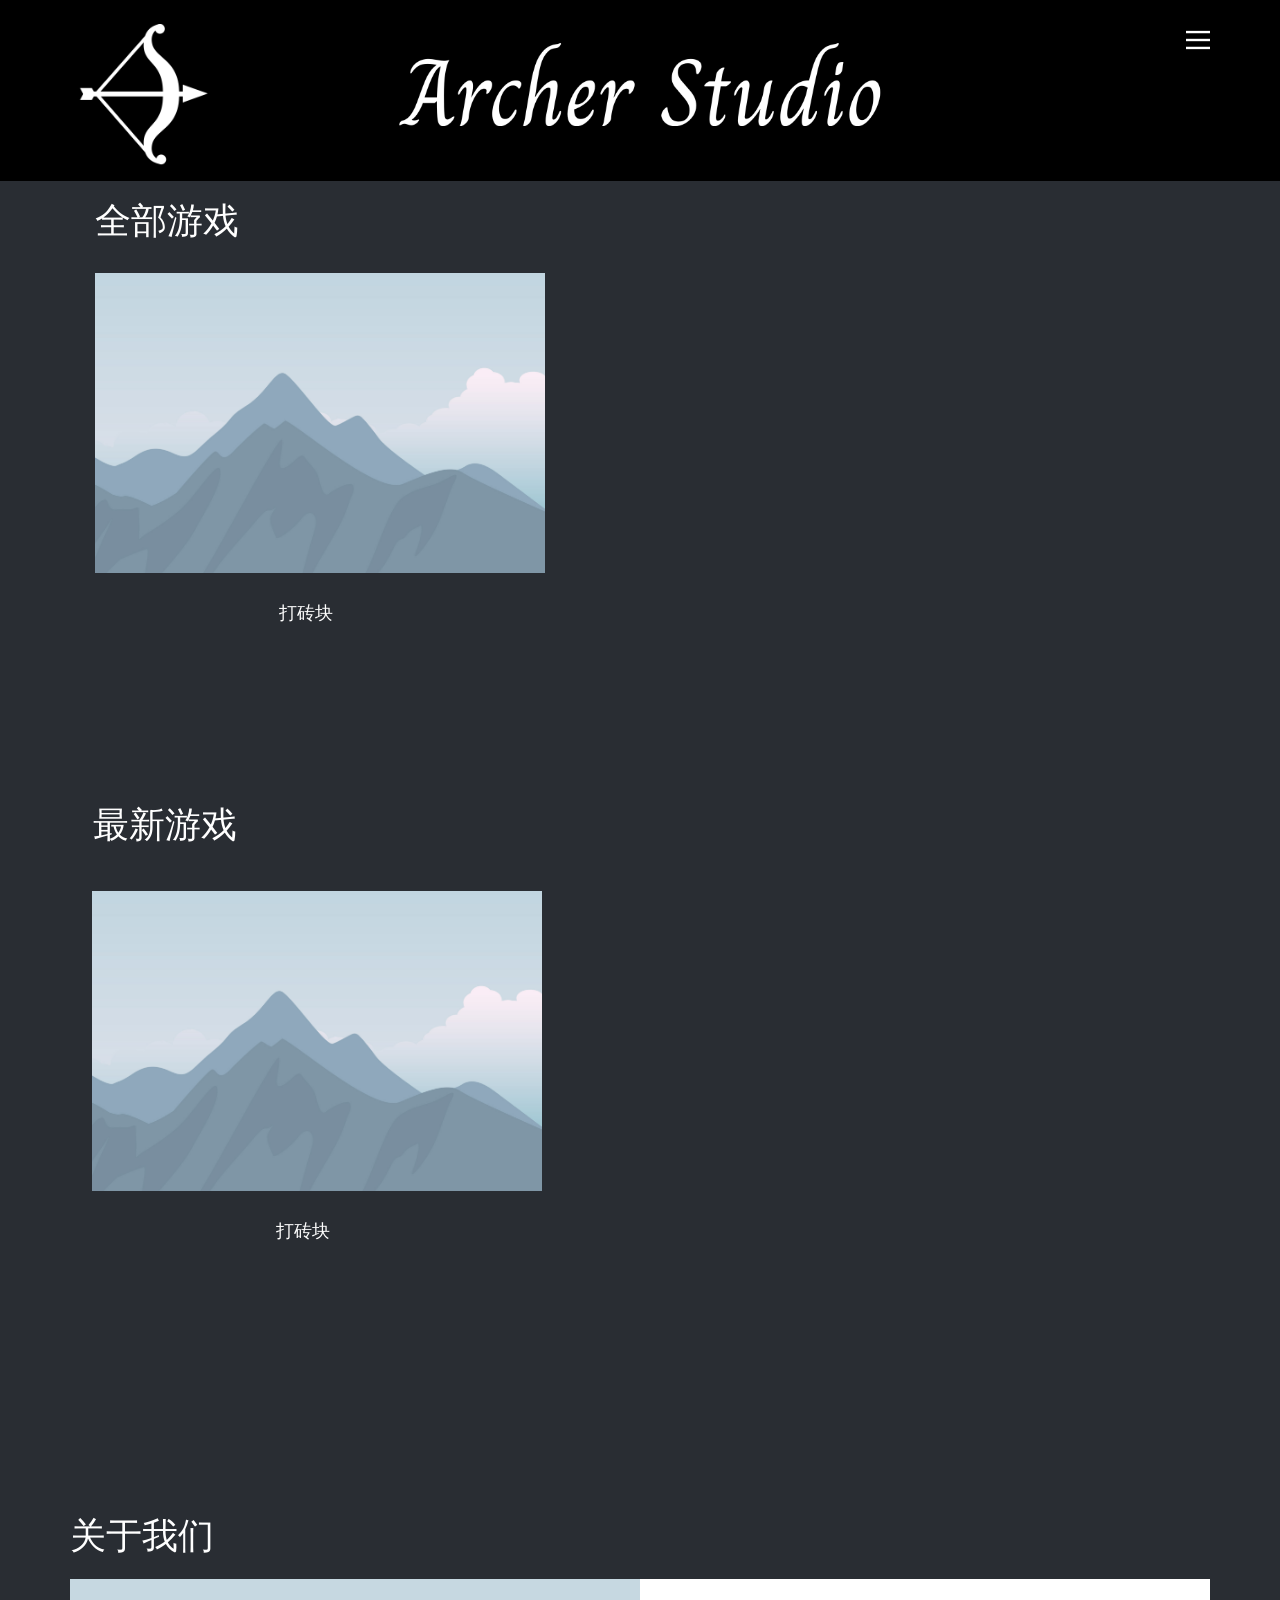
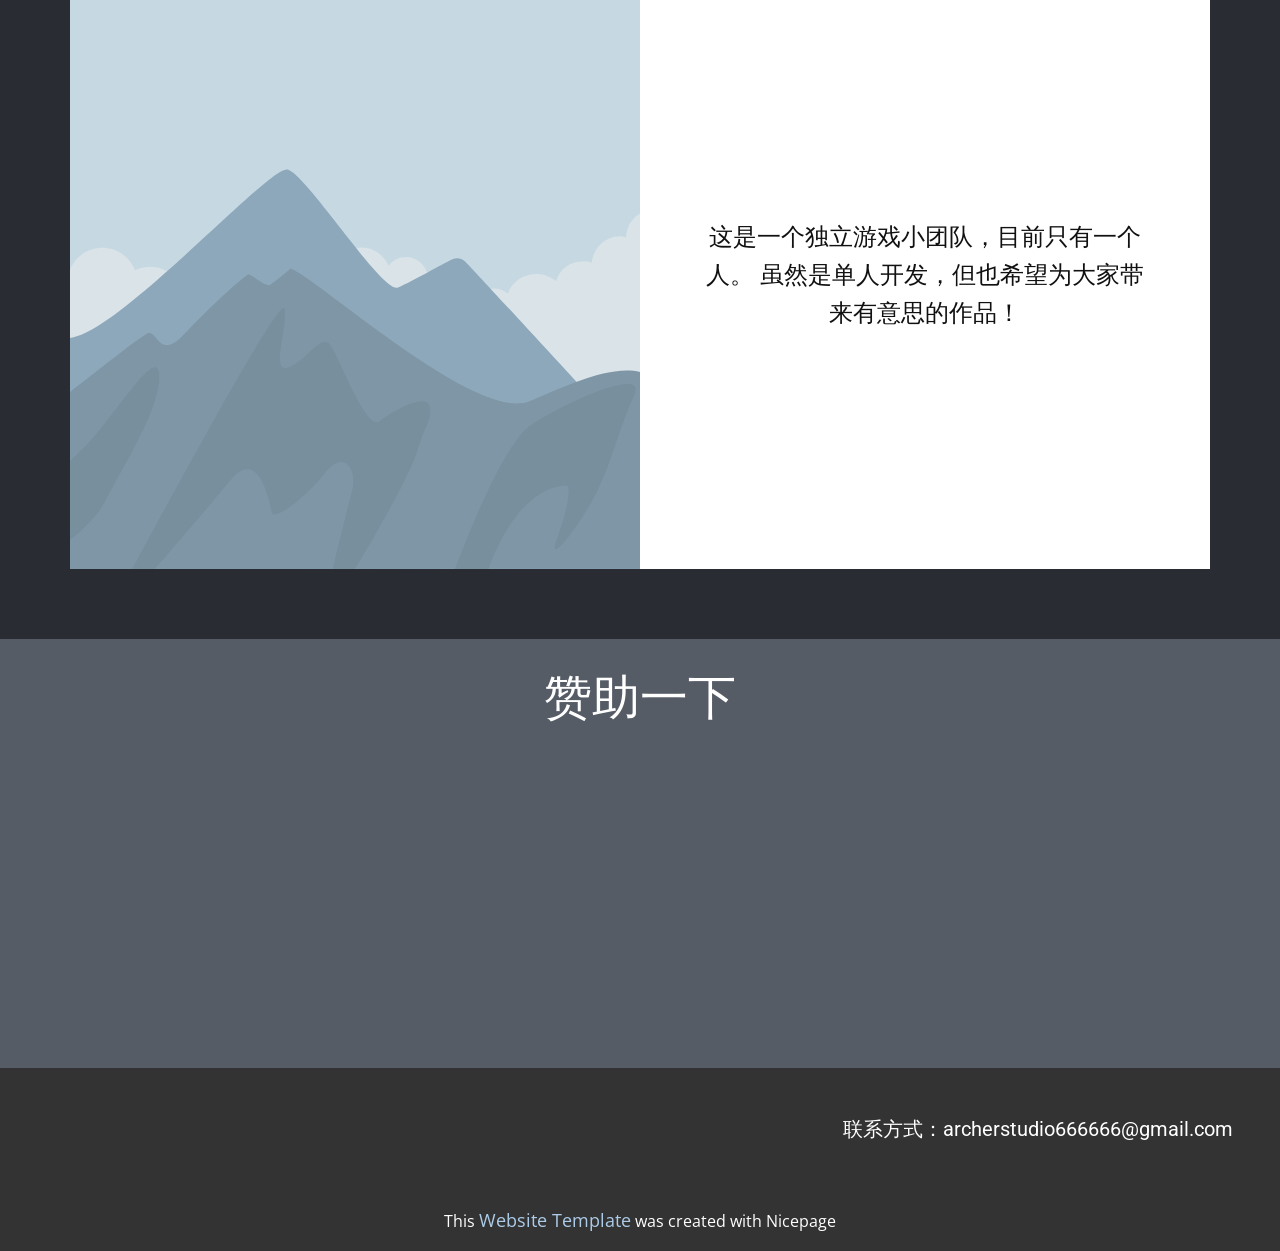
<file: index.html>
<!DOCTYPE html>
<html style="font-size: 16px;" lang="en"><head>
    <meta name="viewport" content="width=device-width, initial-scale=1.0">
    <meta charset="utf-8">
    <meta name="keywords" content="Our Projects, ​Our Latest Projects, Our Projects, ​Let’s Start a Project!">
    <meta name="description" content="">
    <title>Home</title>
    <link rel="stylesheet" href="nicepage.css" media="screen">
<link rel="stylesheet" href="index.css" media="screen">
    <script class="u-script" type="text/javascript" src="jquery.js" defer=""></script>
    <script class="u-script" type="text/javascript" src="nicepage.js" defer=""></script>
    <meta name="generator" content="Nicepage 8.4.0, nicepage.com">
    
    
    
    
    
    
    <link id="u-page-google-font" rel="stylesheet" href="https://fonts.googleapis.com/css2?display=swap&amp;family=Roboto:ital,wght@0,100;0,200;0,300;0,400;0,500;0,600;0,700;0,800;0,900;1,100;1,200;1,300;1,400;1,500;1,600;1,700;1,800;1,900&amp;family=Open+Sans:ital,wght@0,300;0,400;0,500;0,600;0,700;0,800;1,300;1,400;1,500;1,600;1,700;1,800">
    <script type="application/ld+json">{
		"@context": "http://schema.org",
		"@type": "Organization",
		"name": ""
}</script>
    <meta name="theme-color" content="#478ac9">
    <meta property="og:title" content="Home">
    <meta property="og:type" content="website">
  <meta data-intl-tel-input-cdn-path="intlTelInput/"></head>
  <body data-home-page="Home.html" data-home-page-title="Home" data-path-to-root="./" data-include-products="false" class="u-body u-clearfix u-xl-mode" data-lang="en"><header class="u-black u-clearfix u-header u-header" id="header"><div class="u-clearfix u-sheet u-sheet-1">
        <nav class="u-align-left u-menu u-menu-one-level u-offcanvas u-menu-1" data-responsive-from="XL" role="navigation">
          <div class="menu-collapse" style="font-size: 1rem;">
            <a class="u-button-style u-custom-border u-nav-link" href="#" style="padding: 4px 0px; font-size: calc(1em + 8px);" tabindex="-1" aria-label="Open menu" aria-controls="01be">
              <svg class="u-svg-link" preserveAspectRatio="xMidYMin slice" viewBox="0 0 302 302" style=""><use xlink:href="#svg-8a8f"></use></svg>
              <svg xmlns="http://www.w3.org/2000/svg" xmlns:xlink="http://www.w3.org/1999/xlink" version="1.1" id="svg-8a8f" x="0px" y="0px" viewBox="0 0 302 302" style="enable-background:new 0 0 302 302;" xml:space="preserve" class="u-svg-content"><g><rect y="36" width="302" height="30"></rect><rect y="236" width="302" height="30"></rect><rect y="136" width="302" height="30"></rect>
</g><g></g><g></g><g></g><g></g><g></g><g></g><g></g><g></g><g></g><g></g><g></g><g></g><g></g><g></g><g></g></svg>
            </a>
          </div>
          <div class="u-custom-menu u-nav-container">
            <ul role="menubar" class="u-nav u-unstyled u-nav-1"><li role="none" class="u-nav-item"><a role="menuitem" class="u-border-0 u-button-style u-nav-link u-nav-link-2" href="./">Home</a>
</li><li role="none" class="u-nav-item"><a role="menuitem" class="u-border-0 u-button-style u-nav-link u-nav-link-2" href="About.html">About</a>
</li><li role="none" class="u-nav-item"><a role="menuitem" class="u-border-0 u-button-style u-nav-link u-nav-link-2" href="Contact.html">Contact</a>
</li></ul>
          </div>
          <div class="u-custom-menu u-nav-container-collapse" id="01be" role="region" aria-label="Menu panel">
            <div class="u-align-center u-black u-container-align-center u-container-style u-inner-container-layout u-opacity u-opacity-95 u-sidenav">
              <div class="u-inner-container-layout u-sidenav-overflow">
                <div class="u-menu-close u-menu-close-1" tabindex="-1" aria-label="Close menu"></div>
                <ul class="u-align-center u-nav u-popupmenu-items u-unstyled u-nav-2"><li class="u-nav-item"><a class="u-button-style u-nav-link" href="./">Home</a>
</li><li class="u-nav-item"><a class="u-button-style u-nav-link" href="About.html">About</a>
</li><li class="u-nav-item"><a class="u-button-style u-nav-link" href="Contact.html">Contact</a>
</li></ul>
              </div>
            </div>
            <div class="u-black u-menu-overlay u-opacity u-opacity-70"></div>
          </div>
        </nav>
        <img class="u-image u-image-default u-image-1" src="images/PixPin_2026-04-14_09-25-35.png" alt="" data-image-width="997" data-image-height="162">
        <img class="u-image u-image-default u-preserve-proportions u-image-2" src="images/PixPin_2026-04-14_09-28-39.png" alt="" data-image-width="400" data-image-height="400">
      </div></header> 
    <section class="u-clearfix u-palette-5-dark-3 u-section-1" id="block-3">
      <div class="u-clearfix u-sheet u-sheet-1">
        <h3 class="u-align-center u-text u-text-default u-text-1">全部游戏</h3>
        <img class="u-image u-image-default u-image-1" src="images/default-image.jpg" alt="" data-image-width="2000" data-image-height="1333">
        <p class="u-align-center u-text u-text-default u-text-2">打砖块</p>
      </div>
    </section>
    <section class="u-align-center u-clearfix u-palette-5-dark-3 u-section-2" id="block-2">
      <div class="u-clearfix u-sheet u-sheet-1">
        <h3 class="u-text u-text-default u-text-1">最新游戏</h3>
        <img class="u-image u-image-default u-image-1" src="images/default-image.jpg" alt="" data-image-width="2000" data-image-height="1333">
        <p class="u-align-center u-text u-text-default u-text-2">打砖块</p>
      </div>
    </section>
    <section class="u-clearfix u-palette-5-dark-3 u-section-3" id="block-4">
      <div class="u-clearfix u-sheet u-sheet-1">
        <h3 class="u-text u-text-default u-text-1">关于我们 </h3>
        <div class="data-layout-selected u-clearfix u-expanded-width u-gutter-0 u-layout-wrap u-layout-wrap-1">
          <div class="u-layout" style="">
            <div class="u-layout-row" style="">
              <div class="u-align-left u-container-align-left u-container-style u-image u-layout-cell u-left-cell u-size-30 u-size-xs-60 u-image-1" src="" data-image-width="2000" data-image-height="1333">
                <div class="u-container-layout u-valign-middle u-container-layout-1" src=""></div>
              </div>
              <div class="u-align-left u-container-align-center u-container-align-left u-container-style u-layout-cell u-right-cell u-size-30 u-size-xs-60 u-white u-layout-cell-2">
                <div class="u-container-layout u-valign-middle u-container-layout-2">
                  <p class="u-align-center u-large-text u-text u-text-variant u-text-2"> 这是一个独立游戏小团队，目前只有一个人。
虽然是单人开发，但也希望为大家带来有意思的作品！ </p>
                </div>
              </div>
            </div>
          </div>
        </div>
      </div>
    </section>
    <section class="u-clearfix u-container-align-center-lg u-container-align-center-xl u-palette-5-dark-2 u-section-4" id="block-5">
      <div class="u-clearfix u-sheet u-valign-middle-lg u-valign-middle-md u-valign-middle-sm u-valign-middle-xs u-sheet-1">
        <h2 class="u-align-center u-text u-text-default u-text-1">赞助一下</h2>
      </div>
    </section>
    
    
    
    <footer class="u-align-center u-clearfix u-footer u-grey-80 u-footer" id="footer"><div class="u-clearfix u-sheet u-valign-middle-xl u-sheet-1">
        <h5 class="u-text u-text-1">联系方式：archerstudio666666@gmail.com</h5>
      </div></footer>
    <section class="u-backlink u-clearfix u-grey-80"> This <a href="https://nicepage.com/website-templates">Website Template</a> was created with Nicepage 
    </section>
  
</body></html>
</file>
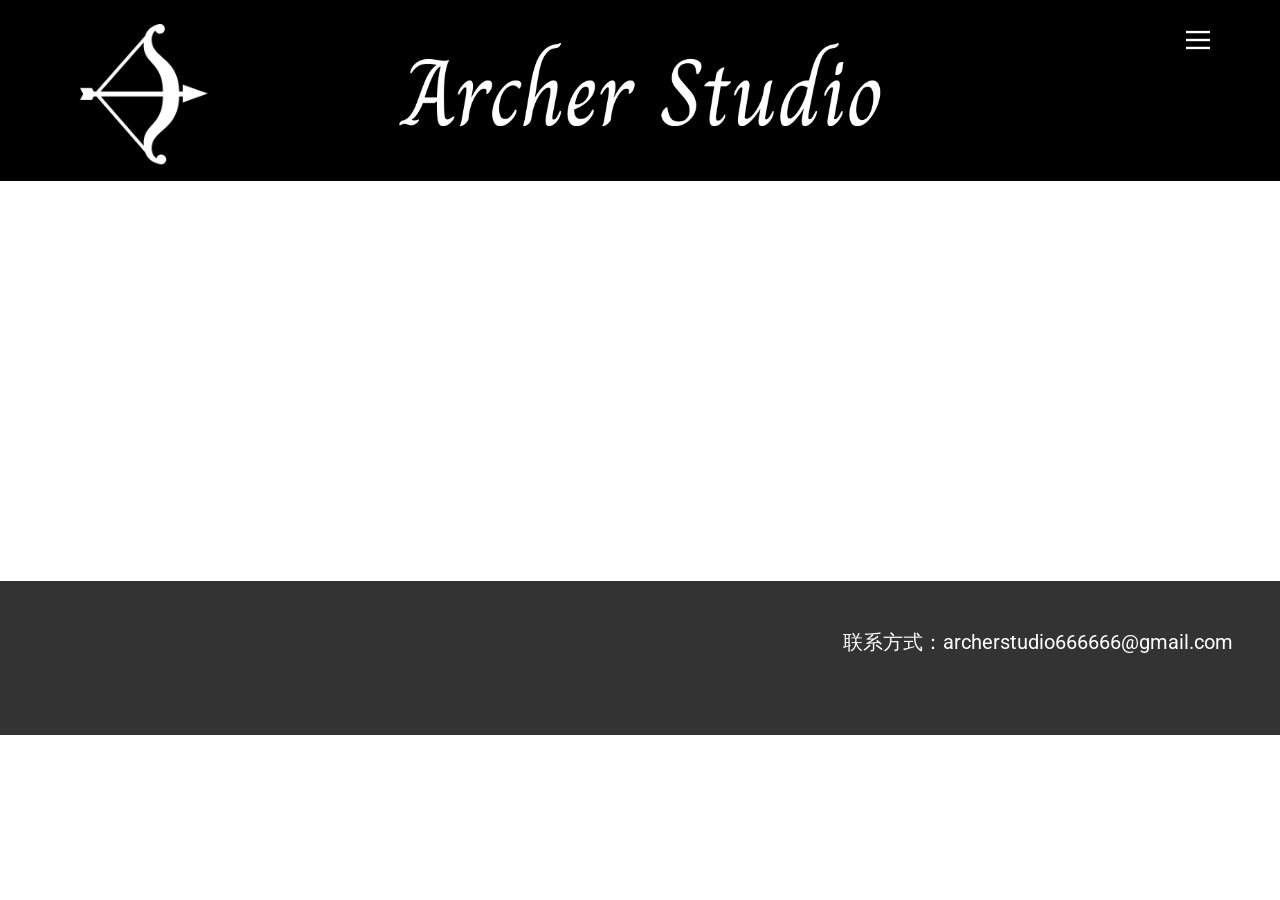
<file: About.html>
<!DOCTYPE html>
<html style="font-size: 16px;" lang="en"><head>
    <meta name="viewport" content="width=device-width, initial-scale=1.0">
    <meta charset="utf-8">
    <meta name="keywords" content="">
    <meta name="description" content="">
    <title>About</title>
    <link rel="stylesheet" href="nicepage.css" media="screen">
<link rel="stylesheet" href="About.css" media="screen">
    <script class="u-script" type="text/javascript" src="jquery.js" defer=""></script>
    <script class="u-script" type="text/javascript" src="nicepage.js" defer=""></script>
    <meta name="generator" content="Nicepage 8.4.0, nicepage.com">
    
    
    
    <link id="u-page-google-font" rel="stylesheet" href="https://fonts.googleapis.com/css2?display=swap&amp;family=Roboto:ital,wght@0,100;0,200;0,300;0,400;0,500;0,600;0,700;0,800;0,900;1,100;1,200;1,300;1,400;1,500;1,600;1,700;1,800;1,900&amp;family=Open+Sans:ital,wght@0,300;0,400;0,500;0,600;0,700;0,800;1,300;1,400;1,500;1,600;1,700;1,800">
    <script type="application/ld+json">{
		"@context": "http://schema.org",
		"@type": "Organization",
		"name": ""
}</script>
    <meta name="theme-color" content="#478ac9">
    <meta property="og:title" content="About">
    <meta property="og:type" content="website">
  <meta data-intl-tel-input-cdn-path="intlTelInput/"></head>
  <body data-path-to-root="./" data-include-products="false" class="u-body u-xl-mode" data-lang="en"><header class="u-black u-clearfix u-header u-header" id="header"><div class="u-clearfix u-sheet u-sheet-1">
        <nav class="u-align-left u-menu u-menu-one-level u-offcanvas u-menu-1" data-responsive-from="XL" role="navigation">
          <div class="menu-collapse" style="font-size: 1rem;">
            <a class="u-button-style u-custom-border u-nav-link" href="#" style="padding: 4px 0px; font-size: calc(1em + 8px);" tabindex="-1" aria-label="Open menu" aria-controls="01be">
              <svg class="u-svg-link" preserveAspectRatio="xMidYMin slice" viewBox="0 0 302 302" style=""><use xlink:href="#svg-8a8f"></use></svg>
              <svg xmlns="http://www.w3.org/2000/svg" xmlns:xlink="http://www.w3.org/1999/xlink" version="1.1" id="svg-8a8f" x="0px" y="0px" viewBox="0 0 302 302" style="enable-background:new 0 0 302 302;" xml:space="preserve" class="u-svg-content"><g><rect y="36" width="302" height="30"></rect><rect y="236" width="302" height="30"></rect><rect y="136" width="302" height="30"></rect>
</g><g></g><g></g><g></g><g></g><g></g><g></g><g></g><g></g><g></g><g></g><g></g><g></g><g></g><g></g><g></g></svg>
            </a>
          </div>
          <div class="u-custom-menu u-nav-container">
            <ul role="menubar" class="u-nav u-unstyled u-nav-1"><li role="none" class="u-nav-item"><a role="menuitem" class="u-border-0 u-button-style u-nav-link u-nav-link-2" href="./">Home</a>
</li><li role="none" class="u-nav-item"><a role="menuitem" class="u-border-0 u-button-style u-nav-link u-nav-link-2" href="About.html">About</a>
</li><li role="none" class="u-nav-item"><a role="menuitem" class="u-border-0 u-button-style u-nav-link u-nav-link-2" href="Contact.html">Contact</a>
</li></ul>
          </div>
          <div class="u-custom-menu u-nav-container-collapse" id="01be" role="region" aria-label="Menu panel">
            <div class="u-align-center u-black u-container-align-center u-container-style u-inner-container-layout u-opacity u-opacity-95 u-sidenav">
              <div class="u-inner-container-layout u-sidenav-overflow">
                <div class="u-menu-close u-menu-close-1" tabindex="-1" aria-label="Close menu"></div>
                <ul class="u-align-center u-nav u-popupmenu-items u-unstyled u-nav-2"><li class="u-nav-item"><a class="u-button-style u-nav-link" href="./">Home</a>
</li><li class="u-nav-item"><a class="u-button-style u-nav-link" href="About.html">About</a>
</li><li class="u-nav-item"><a class="u-button-style u-nav-link" href="Contact.html">Contact</a>
</li></ul>
              </div>
            </div>
            <div class="u-black u-menu-overlay u-opacity u-opacity-70"></div>
          </div>
        </nav>
        <img class="u-image u-image-default u-image-1" src="images/PixPin_2026-04-14_09-25-35.png" alt="" data-image-width="997" data-image-height="162">
        <img class="u-image u-image-default u-preserve-proportions u-image-2" src="images/PixPin_2026-04-14_09-28-39.png" alt="" data-image-width="400" data-image-height="400">
      </div></header>
    <section class="u-clearfix u-section-1" id="block-1">
      <div class="u-clearfix u-sheet u-sheet-1"></div>
    </section>
    
    
    
    <footer class="u-align-center u-clearfix u-footer u-grey-80 u-footer" id="footer"><div class="u-clearfix u-sheet u-valign-middle-xl u-sheet-1">
        <h5 class="u-text u-text-1">联系方式：archerstudio666666@gmail.com</h5>
      </div></footer>
    <section class="u-backlink u-clearfix u-grey-80"></section>
  
</body></html>
</file>
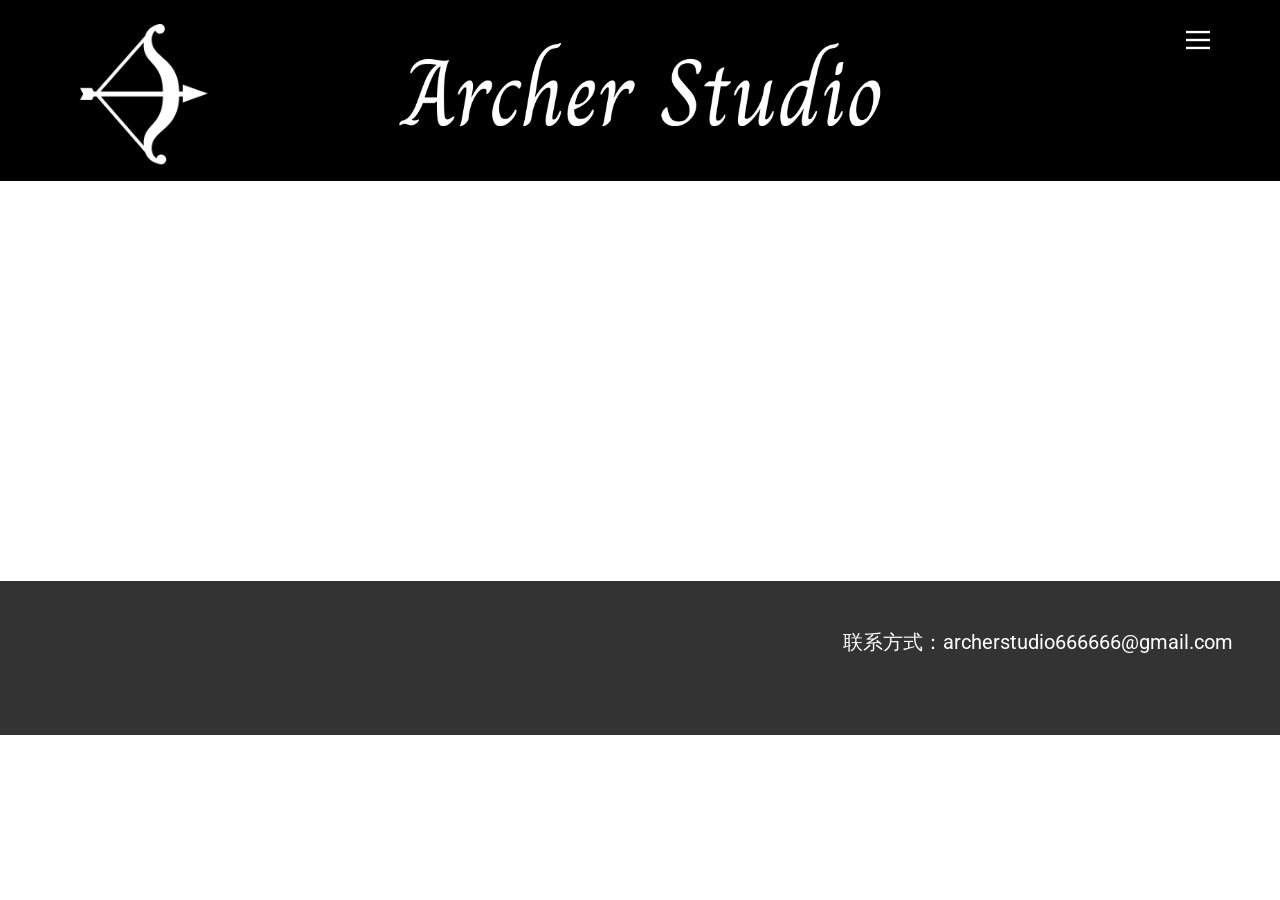
<file: Contact.html>
<!DOCTYPE html>
<html style="font-size: 16px;" lang="en"><head>
    <meta name="viewport" content="width=device-width, initial-scale=1.0">
    <meta charset="utf-8">
    <meta name="keywords" content="">
    <meta name="description" content="">
    <title>Contact</title>
    <link rel="stylesheet" href="nicepage.css" media="screen">
<link rel="stylesheet" href="Contact.css" media="screen">
    <script class="u-script" type="text/javascript" src="jquery.js" defer=""></script>
    <script class="u-script" type="text/javascript" src="nicepage.js" defer=""></script>
    <meta name="generator" content="Nicepage 8.4.0, nicepage.com">
    
    
    
    <link id="u-page-google-font" rel="stylesheet" href="https://fonts.googleapis.com/css2?display=swap&amp;family=Roboto:ital,wght@0,100;0,200;0,300;0,400;0,500;0,600;0,700;0,800;0,900;1,100;1,200;1,300;1,400;1,500;1,600;1,700;1,800;1,900&amp;family=Open+Sans:ital,wght@0,300;0,400;0,500;0,600;0,700;0,800;1,300;1,400;1,500;1,600;1,700;1,800">
    <script type="application/ld+json">{
		"@context": "http://schema.org",
		"@type": "Organization",
		"name": ""
}</script>
    <meta name="theme-color" content="#478ac9">
    <meta property="og:title" content="Contact">
    <meta property="og:type" content="website">
  <meta data-intl-tel-input-cdn-path="intlTelInput/"></head>
  <body data-path-to-root="./" data-include-products="false" class="u-body u-xl-mode" data-lang="en"><header class="u-black u-clearfix u-header u-header" id="header"><div class="u-clearfix u-sheet u-sheet-1">
        <nav class="u-align-left u-menu u-menu-one-level u-offcanvas u-menu-1" data-responsive-from="XL" role="navigation">
          <div class="menu-collapse" style="font-size: 1rem;">
            <a class="u-button-style u-custom-border u-nav-link" href="#" style="padding: 4px 0px; font-size: calc(1em + 8px);" tabindex="-1" aria-label="Open menu" aria-controls="01be">
              <svg class="u-svg-link" preserveAspectRatio="xMidYMin slice" viewBox="0 0 302 302" style=""><use xlink:href="#svg-8a8f"></use></svg>
              <svg xmlns="http://www.w3.org/2000/svg" xmlns:xlink="http://www.w3.org/1999/xlink" version="1.1" id="svg-8a8f" x="0px" y="0px" viewBox="0 0 302 302" style="enable-background:new 0 0 302 302;" xml:space="preserve" class="u-svg-content"><g><rect y="36" width="302" height="30"></rect><rect y="236" width="302" height="30"></rect><rect y="136" width="302" height="30"></rect>
</g><g></g><g></g><g></g><g></g><g></g><g></g><g></g><g></g><g></g><g></g><g></g><g></g><g></g><g></g><g></g></svg>
            </a>
          </div>
          <div class="u-custom-menu u-nav-container">
            <ul role="menubar" class="u-nav u-unstyled u-nav-1"><li role="none" class="u-nav-item"><a role="menuitem" class="u-border-0 u-button-style u-nav-link u-nav-link-2" href="./">Home</a>
</li><li role="none" class="u-nav-item"><a role="menuitem" class="u-border-0 u-button-style u-nav-link u-nav-link-2" href="About.html">About</a>
</li><li role="none" class="u-nav-item"><a role="menuitem" class="u-border-0 u-button-style u-nav-link u-nav-link-2" href="Contact.html">Contact</a>
</li></ul>
          </div>
          <div class="u-custom-menu u-nav-container-collapse" id="01be" role="region" aria-label="Menu panel">
            <div class="u-align-center u-black u-container-align-center u-container-style u-inner-container-layout u-opacity u-opacity-95 u-sidenav">
              <div class="u-inner-container-layout u-sidenav-overflow">
                <div class="u-menu-close u-menu-close-1" tabindex="-1" aria-label="Close menu"></div>
                <ul class="u-align-center u-nav u-popupmenu-items u-unstyled u-nav-2"><li class="u-nav-item"><a class="u-button-style u-nav-link" href="./">Home</a>
</li><li class="u-nav-item"><a class="u-button-style u-nav-link" href="About.html">About</a>
</li><li class="u-nav-item"><a class="u-button-style u-nav-link" href="Contact.html">Contact</a>
</li></ul>
              </div>
            </div>
            <div class="u-black u-menu-overlay u-opacity u-opacity-70"></div>
          </div>
        </nav>
        <img class="u-image u-image-default u-image-1" src="images/PixPin_2026-04-14_09-25-35.png" alt="" data-image-width="997" data-image-height="162">
        <img class="u-image u-image-default u-preserve-proportions u-image-2" src="images/PixPin_2026-04-14_09-28-39.png" alt="" data-image-width="400" data-image-height="400">
      </div></header>
    <section class="u-clearfix u-section-1" id="block-1">
      <div class="u-clearfix u-sheet u-sheet-1"></div>
    </section>
    
    
    
    <footer class="u-align-center u-clearfix u-footer u-grey-80 u-footer" id="footer"><div class="u-clearfix u-sheet u-valign-middle-xl u-sheet-1">
        <h5 class="u-text u-text-1">联系方式：archerstudio666666@gmail.com</h5>
      </div></footer>
    <section class="u-backlink u-clearfix u-grey-80"></section>
  
</body></html>
</file>
